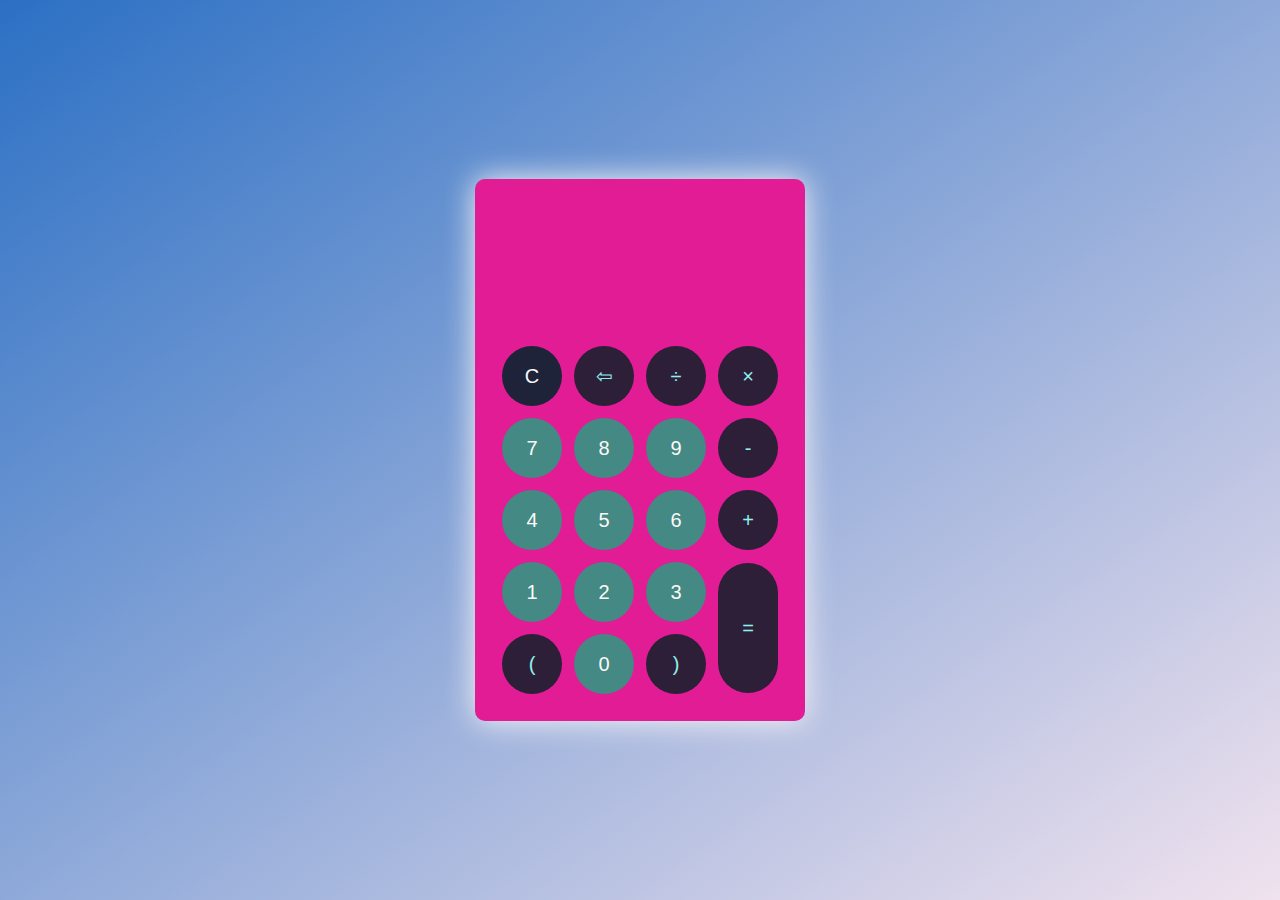
<file: Calculator/index.html>
<!DOCTYPE html>
<html lang="en">
<head>
    <meta charset="UTF-8">
    <meta http-equiv="X-UA-Compatible" content="IE=edge">
    <meta name="viewport" content="width=device-width, initial-scale=1.0">
    <link rel="stylesheet" href="style.css">
    <title>Calculator</title>
</head>
<body>
    <div class="container">
        <div class="calculator dark">
            <div class="display-screen">
                <div id="display"></div>
            </div>
            <div class="buttons">
                <table>
                    <tr>
                        <td><button class="btn-operator" id="clear">C</button></td>
                        <td><button class="btn-operator" id="backspace">⇦</button></td>
                        <td><button class="btn-operator" id="/">&divide</button></td>
                        <td><button class="btn-operator" id="*">&times</button></td>
                    </tr>
                    <tr>
                        <td><button class="btn-number" id="7">7</button></td>
                        <td><button class="btn-number" id="8">8</button></td>
                        <td><button class="btn-number" id="9">9</button></td>
                        <td><button class="btn-operator" id="-">-</button></td>
                    </tr>
                    <tr>
                        <td><button class="btn-number" id="4">4</button></td>
                        <td><button class="btn-number" id="5">5</button></td>
                        <td><button class="btn-number" id="6">6</button></td>
                        <td><button class="btn-operator" id="+">+</button></td>
                    </tr>
                    <tr>
                        <td><button class="btn-number" id="1">1</button></td>
                        <td><button class="btn-number" id="2">2</button></td>
                        <td><button class="btn-number" id="3">3</button></td>
                        <td rowspan="2"><button class="btn-operator" id="equal">=</button></td>
                    </tr>
                    <tr>
                        <td><button class="btn-operator" id="(">(</button></td>
                        <td><button class="btn-number" id="0">0</button></td>
                        <td><button class="btn-operator" id=")">)</button></td>
                    </tr>
                </table>
            </div>
        </div>
    </div>
    <script src="main.js"></script>
</body>
</html>
</file>
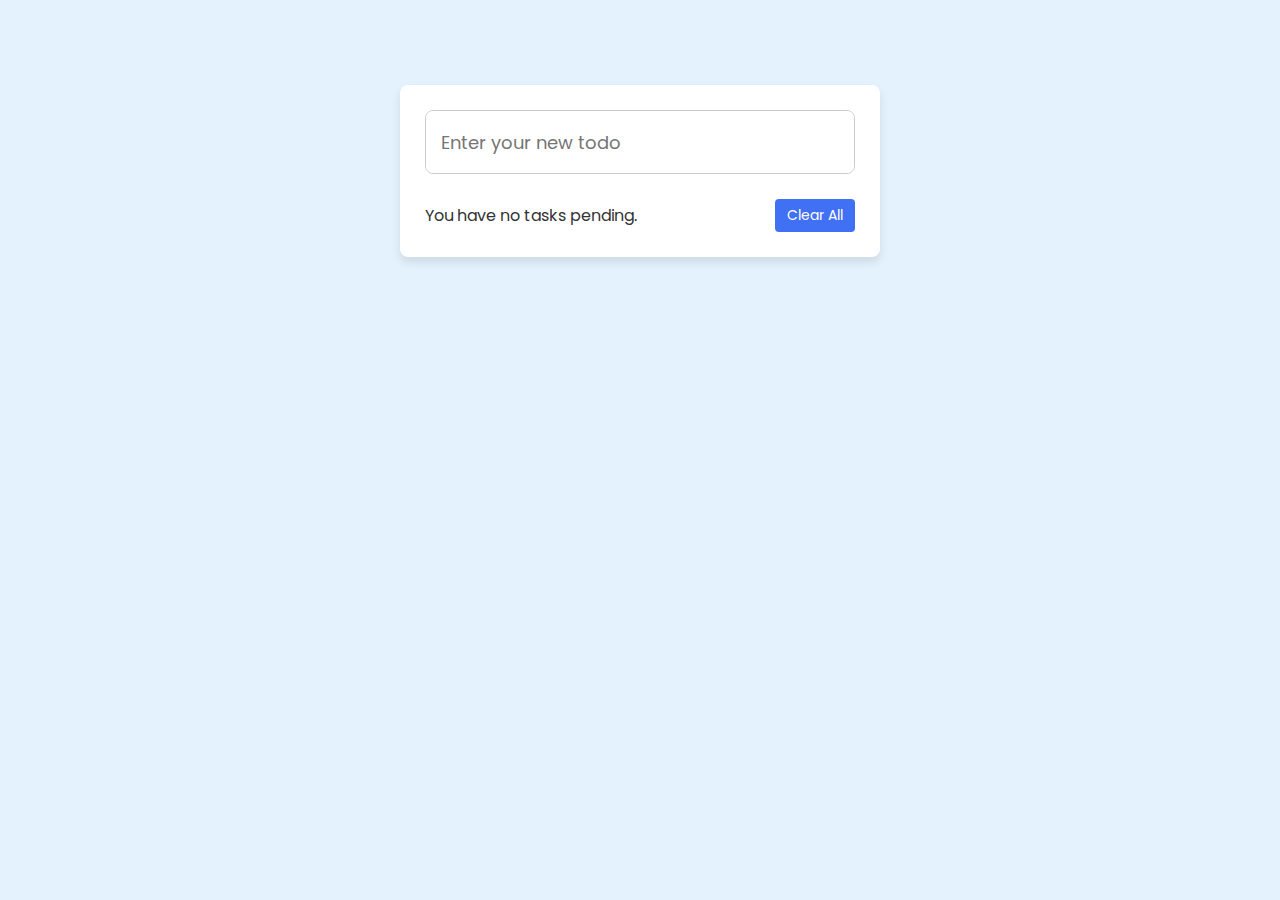
<file: Todo List/index.html>
<!DOCTYPE html>

<html lang="en">
  <head>
    <meta charset="UTF-8" />
    <meta http-equiv="X-UA-Compatible" content="IE=edge" />
    <meta name="viewport" content="width=device-width, initial-scale=1.0" />
    <title>Dynamic Todo List Application</title>

    <!-- CSS -->
    <link rel="stylesheet" href="style.css" />

    <!-- Unicons CSS -->
    <link
      rel="stylesheet"
      href="https://unicons.iconscout.com/release/v4.0.0/css/line.css"
    />
  </head>
  <body>
    <div class="container">
      <div class="input-field">
        <textarea placeholder="Enter your new todo"></textarea>
        <i class="uil uil-notes note-icon"></i>
      </div>

      <ul class="todoLists"></ul>

      <div class="pending-tasks">
        <span
          >You have <span class="pending-num"> no </span> tasks pending.</span
        >
        <button class="clear-button">Clear All</button>
      </div>
    </div>

    <!-- JavaScript -->
    <script src="main.js"></script>
  </body>
</html>
</file>
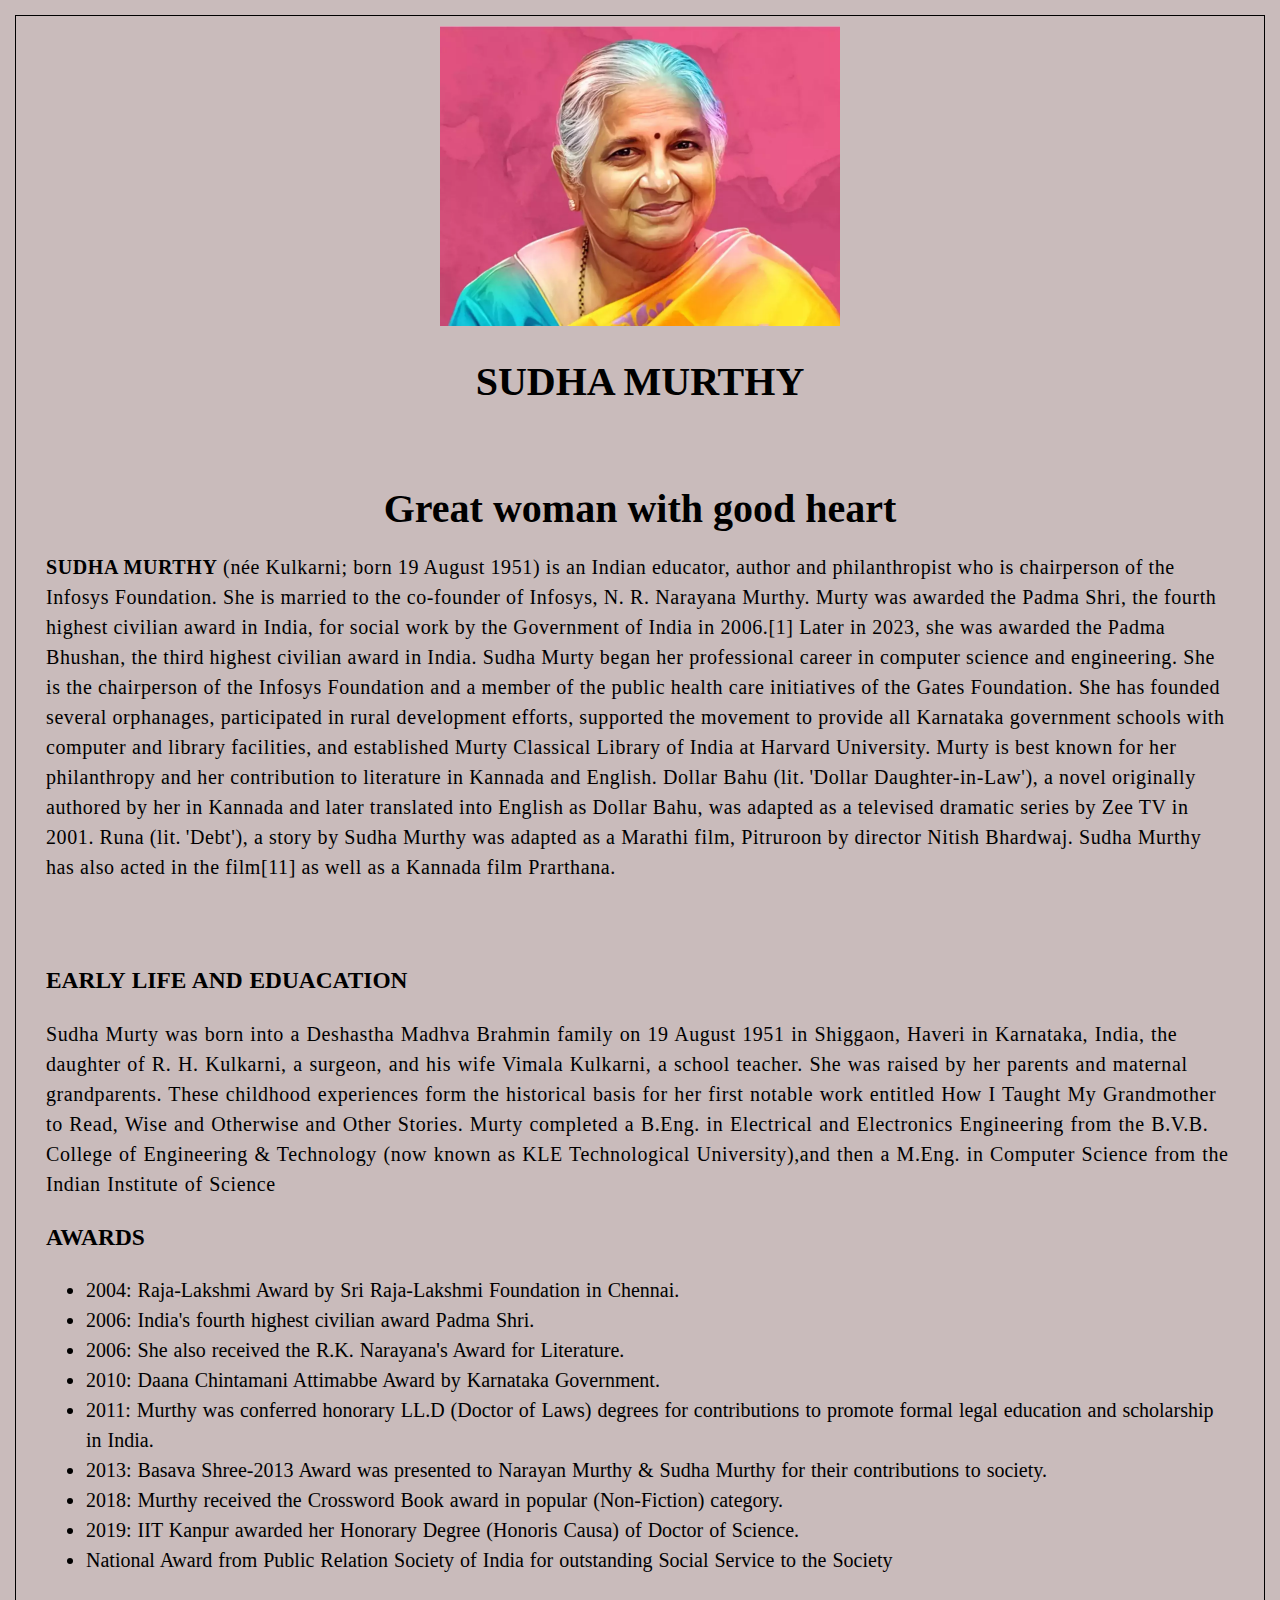
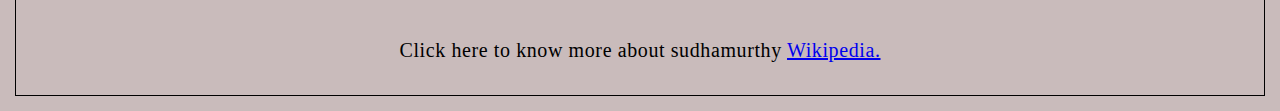
<file: Tribute page/index.html>
<!DOCTYPE html>
<html lang="en">
  <head>
    <meta charset="UTF-8" />
    <meta http-equiv="X-UA-Compatible" content="IE=edge" />
    <meta lang="en" />
    <meta name="viewport" content="width=device-width, initial-scale=1.0" />
    <title>The Tribute Page of sudhamurthy</title>
    <link rel="stylesheet" href="style.css" />
  </head>
  <body>
    <div class="container">
      <div class="content">
        <!-- This is The Top Section of the Page -->

        <div class="top-section">
          <div class="image">
            <img src="sudhamurthy.cms" height="300px" />
          </div>

          <div>
            <h1>SUDHA MURTHY</h1>
            <h4></h4>
          </div>
        </div>

        <!-- This is The Middle Section of the Page -->

        <div class="middle-section">
          <h2>Great woman with good heart</h2>
          
          <p>
            <strong>SUDHA MURTHY</strong>  (née Kulkarni; born 19 August 1951) is an Indian educator, author and philanthropist who is chairperson of the Infosys Foundation. She is married to the co-founder of Infosys, N. R. Narayana Murthy. Murty was awarded the Padma Shri, the fourth highest civilian award in India, for social work by the Government of India in 2006.[1] Later in 2023, she was awarded the Padma Bhushan, the third highest civilian award in India.

            Sudha Murty began her professional career in computer science and engineering. She is the chairperson of the Infosys Foundation and a member of the public health care initiatives of the Gates Foundation. She has founded several orphanages, participated in rural development efforts, supported the movement to provide all Karnataka government schools with computer and library facilities, and established Murty Classical Library of India at Harvard University.
            
            Murty is best known for her philanthropy and her contribution to literature in Kannada and English. Dollar Bahu (lit. 'Dollar Daughter-in-Law'), a novel originally authored by her in Kannada and later translated into English as Dollar Bahu, was adapted as a televised dramatic series by Zee TV in 2001. Runa (lit. 'Debt'), a story by Sudha Murthy was adapted as a Marathi film, Pitruroon by director Nitish Bhardwaj. Sudha Murthy has also acted in the film[11] as well as a Kannada film Prarthana.
        </p>
        </div>

        <!-- This is The Last Section of the Page -->

        <div class="last-section">
          <h3>EARLY LIFE AND EDUACATION</h3>
          
<p>
    Sudha Murty was born into a Deshastha Madhva Brahmin family on 19 August 1951 in Shiggaon, Haveri in Karnataka, India, the daughter of R. H. Kulkarni, a surgeon, and his wife Vimala Kulkarni, a school teacher. She was raised by her parents and maternal grandparents. These childhood experiences form the historical basis for her first notable work entitled How I Taught My Grandmother to Read, Wise and Otherwise and Other Stories. Murty completed a B.Eng. in Electrical and Electronics Engineering from the B.V.B. College of Engineering & Technology (now known as KLE Technological University),and then a M.Eng. in Computer Science from the Indian Institute of Science
</p>
<h3>AWARDS</h3>

         <ul>
            <li>2004: Raja-Lakshmi Award by Sri Raja-Lakshmi Foundation in Chennai.</li>
            <li>2006: India's fourth highest civilian award Padma Shri.</li>
            <li>2006: She also received the R.K. Narayana's Award for Literature.</li>
            <li>2010: Daana Chintamani Attimabbe Award by Karnataka Government.</li>
            <li>2011: Murthy was conferred honorary LL.D (Doctor of Laws) degrees for contributions to promote formal legal education and scholarship in India.</li>
            <li>2013: Basava Shree-2013 Award was presented to Narayan Murthy & Sudha Murthy for their contributions to society.</li>
            <li>2018: Murthy received the Crossword Book award in popular (Non-Fiction) category.</li>
            <li>2019: IIT Kanpur awarded her Honorary Degree (Honoris Causa) of Doctor of Science.</li>
            <li>National Award from Public Relation Society of India for outstanding Social Service to the Society</li>

         </ul>
        </div>

        <footer>
          <p>
            Click here to know more about sudhamurthy
            <a href="https://en.wikipedia.org/wiki/Sudha_Murty#cite_note-29"
              >Wikipedia.</a
            >
          </p>
        </footer>
      </div>
    </div>
  </body>
</html>
</file>
<file: Calculator/style.css>
* {
    padding: 0;
    margin: 0;
    box-sizing: border-box;
    outline: 0;
    transition: all 0.5s ease;
}
body {
    font-family: sans-serif;
}
a {
    text-decoration: none;
    color: #fff;
}
body {
    background-image: linear-gradient(to bottom right, rgb(44, 112, 196), rgba(136, 24, 119, 0.126));
}
.container {
    height: 100vh;
    width: 100vw;
    display: grid;
    place-items: center;
}
.calculator {
    position: relative;
    height: auto;
    width: auto;
    padding: 20px;
    border-radius: 10px;
    box-shadow: 0 0 30px rgb(250, 246, 246);
}
#display {
    margin: 0 10px;
    height: 120px;
    width: auto;
    max-width: 270px;
    display: flex;
    align-items: flex-end;
    justify-content: flex-end;
    font-size: 35px;
    margin-bottom: 20px;
    overflow-x: scroll;
}
#display::-webkit-scrollbar {
    display: block;
    height: 3px;
}
button {
    height: 60px;
    width: 60px;
    border: 0;
    border-radius: 30px;
    margin: 5px;
    font-size: 20px;
    cursor: pointer;
    transition: all 200ms ease;
}
button:hover {
    transform: scale(1.1);
}
button#equal {
    height: 130px;
}
.calculator {
    background-color: #e11c95;
}
.calculator #display {
    color: #f8fafb;
}
.calculator button#clear {
    background-color: #1f2339;
    color: #f8fafb;
}
.calculator button.btn-number {
    background-color: #448983;
    color: #fbfaf8;
}
.calculator button.btn-operator {
    background-color: #2e1f39;
    color: #90f0eb;
}
.calculator button.btn-equal {
    background-color: #223323;
    color: #ffffff;
</file>
<file: Todo List/style.css>
@import url("https://fonts.googleapis.com/css2?family=Poppins:wght@300;400;500;600&display=swap");

* {
  margin: 0;
  padding: 0;
  box-sizing: border-box;
  font-family: "Poppins", sans-serif;
}
body {
  background-color: #e3f2fd;
}

/* For Scrollbar */

/* width */
::-webkit-scrollbar {
  width: 6px;
}
/* Track */
::-webkit-scrollbar-track {
  background: #f2f2f2;
}
/* Handle */
::-webkit-scrollbar-thumb {
  border-radius: 8px;
  background: #ccc;
}
/* Handle on hover */
::-webkit-scrollbar-thumb:hover {
  background: #aaa;
}

.container {
  position: relative;
  max-width: 480px;
  width: 100%;
  border-radius: 8px;
  padding: 25px;
  margin: 85px auto 0;
  background-color: #fff;
  box-shadow: 0 5px 10px rgba(0, 0, 0, 0.1);
}
.container .input-field {
  position: relative;
  height: 64px;
  width: 100%;
}
.input-field textarea {
  height: 100%;
  width: 100%;
  outline: none;
  font-size: 18px;
  font-weight: 400;
  border-radius: 8px;
  padding: 18px 45px 18px 15px;
  border: 1px solid #ccc;
  resize: none;
}
.input-field textarea:focus {
  border-color: #4070f4;
}
textarea::-webkit-scrollbar {
  display: none;
}
.input-field .note-icon {
  position: absolute;
  top: 50%;
  right: 15px;
  transform: translateY(-50%);
  pointer-events: none;
  font-size: 24px;
  color: #707070;
}
.input-field textarea:focus ~ .note-icon {
  color: #4070f4;
}
.container .todoLists {
  max-height: 380px;
  overflow-y: auto;
  padding-right: 10px;
}
.todoLists .list {
  display: flex;
  align-items: center;
  list-style: none;
  background-color: #f2f2f2;
  padding: 20px 15px;
  border-radius: 8px;
  margin-top: 10px;
  position: relative;
  cursor: pointer;
}
.todoLists .list input {
  height: 16px;
  min-width: 16px;
  accent-color: #4070f4;
  pointer-events: none;
}
.todoLists .list .task {
  margin: 0 30px 0 15px;
  word-break: break-all;
}
.list input:checked ~ .task {
  text-decoration: line-through;
}
.todoLists .list i {
  position: absolute;
  top: 50%;
  right: 15px;
  transform: translateY(-50%);
  font-size: 20px;
  color: #707070;
  padding: 5px;
  opacity: 0.6;
  display: none;
}
.todoLists .list:hover i {
  display: inline-flex;
}
.todoLists .list i:hover {
  opacity: 1;
}
.container .pending-tasks {
  display: flex;
  align-items: center;
  justify-content: space-between;
  margin-top: 25px;
}
.pending-tasks span {
  color: #333;
}
.pending-tasks .clear-button {
  padding: 6px 12px;
  outline: none;
  border: none;
  background: #4070f4;
  color: #fff;
  font-size: 14px;
  border-radius: 4px;
  cursor: pointer;
  pointer-events: none;
  white-space: nowrap;
}
.clear-button:hover {
  background-color: #0e4bf1;
}
@media screen and (max-width: 350px) {
  .container {
    padding: 25px 10px;
  }
}
</file>
<file: Tribute page/style.css>
body {
    background-color: #c9bbbb;
    margin: 15px;
    border: 0px;
  }
  
  .top-section {
    text-align: center;
  }
  
  .container {
    border: 1.5px solid black;
    font-size: 20px;
    padding: 10px;
  }
  .last-section {
    font-size: 20px;
    font-family: "Times New Roman", Geneva, Verdana, sans-serif, Times, serif;
    line-height: 30px;
    word-spacing: 1px;
    padding: 20px;
  }
  
  .middle-section {
    padding: 20px;
  }
  .middle-section h2 {
    text-align: center;
    font-size: 40px;
    font-family: "Times New Roman", Times, serif;
    margin-bottom: 2px;
  }
  p {
    font-size: 20px;
    font-family: "Times New Roman", Times, serif;
    line-height: 30px;
    word-spacing: 10%;
    letter-spacing: 0.6px;
  }
  
  footer p {
    text-align: center;
  }
</file>
